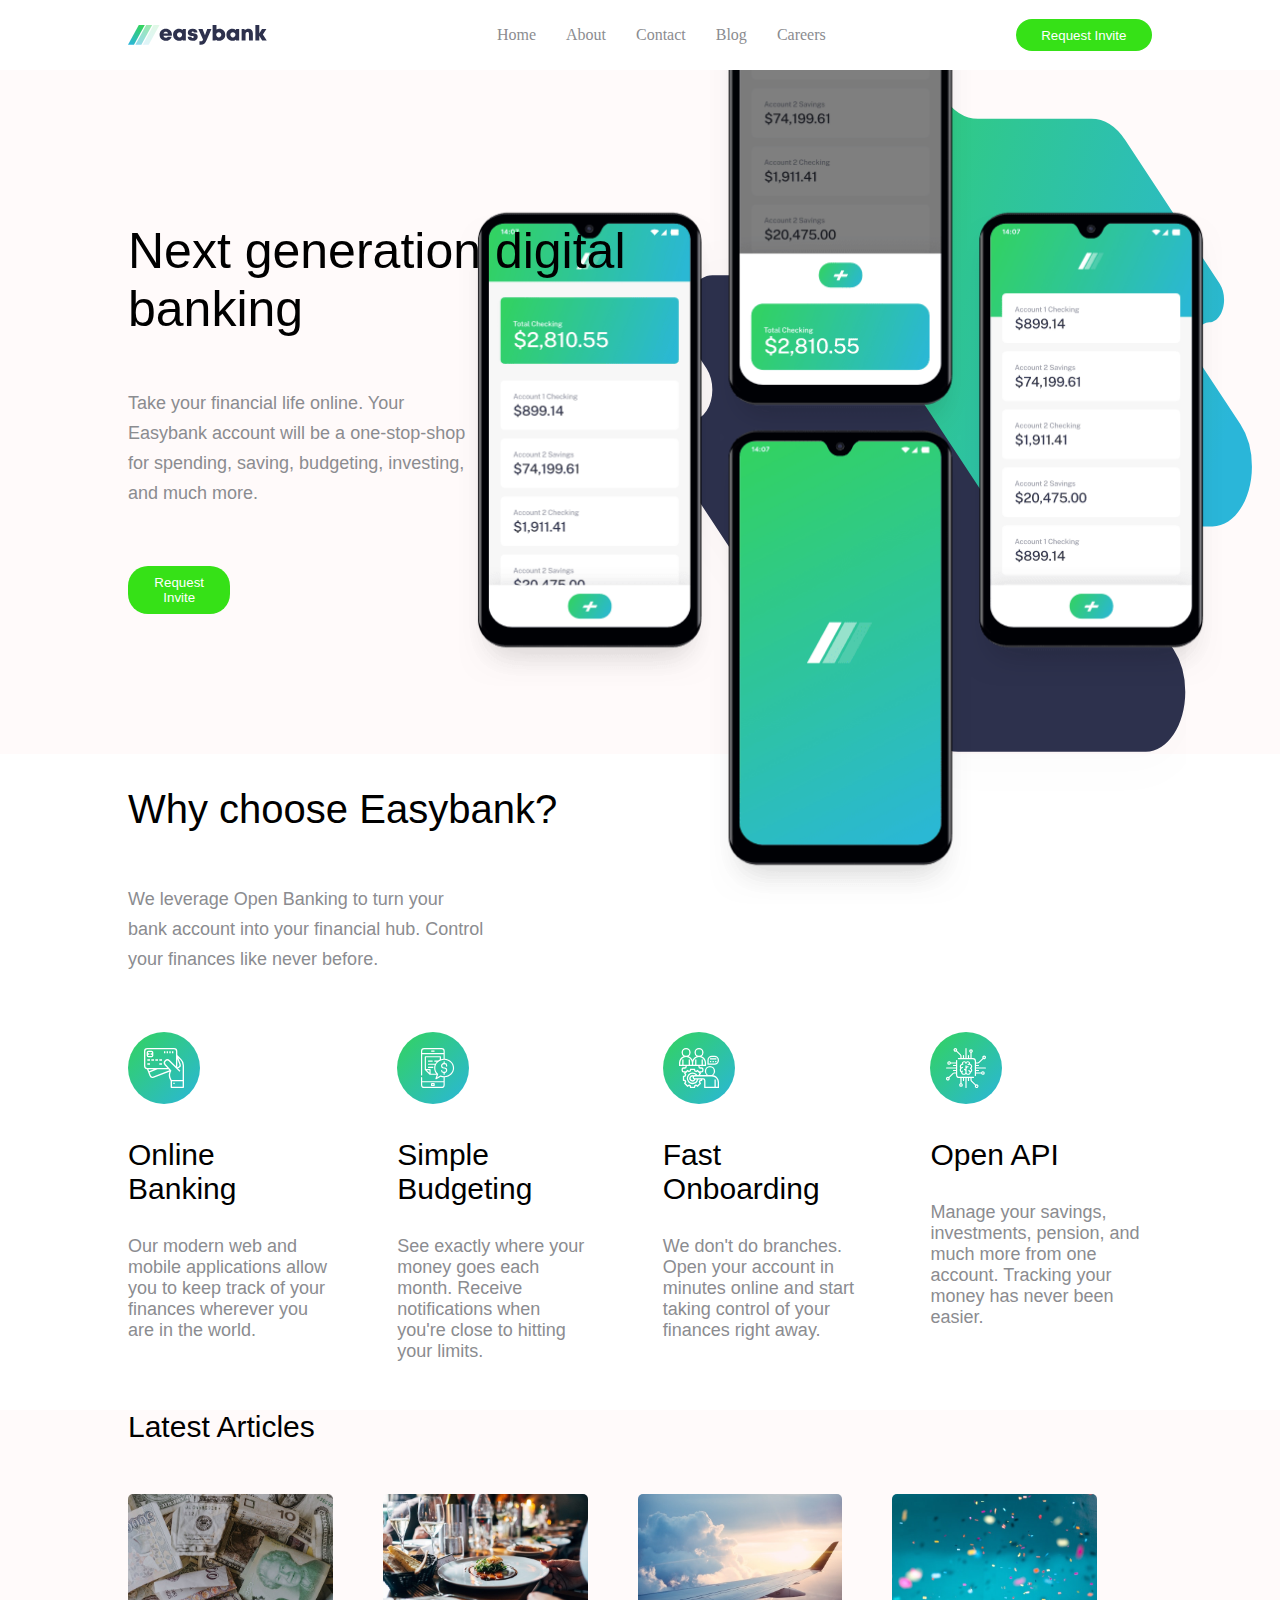
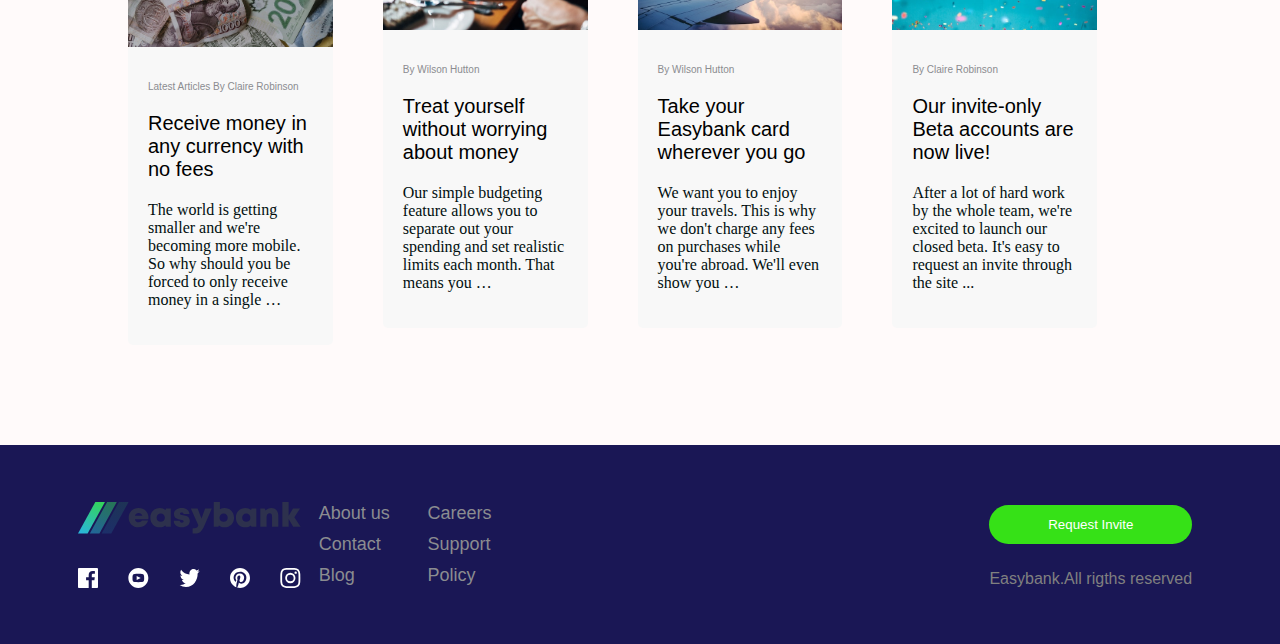
<file: index.html>
<!DOCTYPE html>
<html lang="en">
<head>
    <meta charset="UTF-8">
    <link rel="stylesheet" href="styles.css">
    <meta name="viewport" content="width=device-width, initial-scale=1.0">
    <title>Easy bank</title>
</head>
<body>
    <div class="marg">
        <header class="header">
            <img src="./images/logo.svg" alt="">
            <ul class="list">
                <li><a href="#">Home</a></li>
                <li><a href="#">About</a></li>
                <li><a href="#">Contact</a>
                </li><a href="#">Blog</a></li>
                <li><a href="#">Careers</a></li>
            </ul>
            <button id="btn">Request Invite</button>
        </header>
    </div>
    <div class="box">
        <div class="next">
            <div class="child">
                <p id="heading">Next generation digital banking </p>
                <p id="description">Take your financial life online. Your Easybank account will be a one-stop-shop for spending, saving, budgeting, investing, and much more.</p> 
                <button id="btn1">Request Invite</button>
            </div>
            <div class="images">
                <img id="background_image"src="./images/bg-intro-desktop.svg" alt="">
                <img id="overlapped_image"src="./images/image-mockups.png" alt="">
            </div>
        </div>
    </div>
    <div class="third_container">
        <div class="sub_container">
            <p id="rd_div_headder">Why choose Easybank? </p>
            <p id="rd_div_desc"> We leverage Open Banking to turn your bank account into your financial hub. Control your finances like never before.</p>
        </div>
        <div class="features">
            <div>
                <img src="./images/icon-online.svg" alt="">
                <p id="online_head">Online Banking </p>
                <p id="online_desc">Our modern web and mobile applications allow you to keep track of your finances wherever you are in the world.   </p>
            </div>
            <div>
                <img src="./images/icon-budgeting.svg" alt="">
                <p id="online_head">Simple Budgeting</p>
                <p id="online_desc">See exactly where your money goes each month. Receive notifications when you're close to hitting your limits.</p>
            </div>
            <div>
                <img src="./images/icon-onboarding.svg" alt="">
                <p id="online_head">Fast Onboarding</p>
                <p id="online_desc">We don't do branches. Open your account in minutes online and start taking control of your finances right away. </p>
            </div>
            <div>
                <img src="./images/icon-api.svg" alt="">
                <p id="online_head">Open API</p>
                <p id="online_desc">Manage your savings, investments, pension, and much more from one account. Tracking your money has never been easier.</p>
            </div>  
        </div>
    </div>
    <div class="fourth_container">
        <div class="fourth_div">
            <p id="fourth_head">Latest Articles</p>
            <div class="sub_four">
                <div class="img_container"> 
                    <img id="img_article"src="./images/image-currency.jpg" alt="">
                    <div class="article_sub">
                        <p id="author">Latest Articles By Claire Robinson </p>
                        <p id="article_head">Receive money in any currency with no fees</p>
                        <p id="article_desc">The world is getting smaller and we're becoming more mobile. So why should you be forced to only receive money in a single … </p>
                    </div>
                </div>
                <div class="img_container">
                    <img id="img_article1"src="./images/image-restaurant.jpg" alt="">
                    <div class="article_sub">
                        <p id="author">By Wilson Hutton </p> 
                        <p id="article_head">Treat yourself without worrying about money</p>
                        <p id="article_desc">Our simple budgeting feature allows you to separate out your spending and set realistic limits each month. That means you …</p>
                    </div>
                </div>
                <div class="img_container">
                    <img id="img_article1"src="./images/image-plane.jpg" alt="">
                    <div class="article_sub">
                        <p id="author">By Wilson Hutton </p>
                        <p id="article_head">Take your Easybank card wherever you go</p>
                        <p id="article_desc">We want you to enjoy your travels. This is why we don't charge any fees on purchases while you're abroad. We'll even show you …</p>
                    </div>
                </div>
                <div class="img_container">
                    <img id="img_article1"src="./images/image-confetti.jpg" alt="">
                    <div class="article_sub">
                        <p id="author">By Claire Robinson </p>
                        <p id="article_head">Our invite-only Beta accounts are now live! </p>
                        <p id="article_desc">After a lot of hard work by the whole team, we're excited to launch our closed beta. It's easy to request an invite through the site ... </p>
                    </div>
                </div>
            </div>
        </div>
    </div>
    <footer>
        <div class="footer">
            <div class="logoicons">
                <div class="objects">
                    <img id="logo" src="./images/logo.svg" alt="">
                </div>
                <div class="icons">
                    <img src="./images/icon-facebook.svg" alt="">
                    <img src="./images/icon-youtube.svg" alt="">
                    <img src="./images/icon-twitter.svg" alt="">
                    <img src="./images/icon-pinterest.svg" alt="">
                    <img src="./images/icon-instagram.svg" alt="">
                </div>
            </div>
            <div >
                <ul class="footer_menus">
                    <li id="menus"><a href="#">About us</a></li>
                    <li id="menus"><a href="#">Contact</a></li>
                    <li id="menus"><a href="#">Blog</a></li>
                </ul>
            </div>
            <div>
                <ul class="footer_menus1">
                    <li id="menus"><a href="#">Careers</a></li>
                    <li id="menus"><a href="#">Support</a></li>
                    <li id="menus"><a href="">Policy</a></li>
                </ul>
            </div>
            <div class="copyrights">
                <button id ="btn2">Request Invite</button>
                <p id="menus1">Easybank.All rigths reserved</p>
            </div>
        </div>
    </footer>
</body>
</html>
</file>
<file: styles.css>
.header{
    display: flex;
    justify-content: space-between  ;
    height: 70px;
    margin: 0px 10%;
    align-items: center;
    
}
.box{
    position: relative;
    background-color: rgb(255, 250, 250);
    z-index: -4;
    padding-bottom: 100px;
}
.marg{
    background-color: white;
   
}
.list{
    margin-right: 0px;
    display: flex;
    gap: 30px;
    list-style: none;
}
#heading{
    font-size: 50px;
    font-family: 'Franklin Gothic Medium', 'Arial Narrow', Arial, sans-serif;
}
#description{
    font-family: 'Franklin Gothic Medium', 'Arial Narrow', Arial, sans-serif;
    line-height:30px;
    width: 70%;
    padding-bottom: 40px;
    color: rgb(139, 140, 144);
    font-size: 18px;
}
#btn{ 
    border-radius: 20px;
    padding:0.8% 2.5%;
    background-color: rgb(54, 225, 23);
    color:white;
    border-color:white;
    border-style: none;
}
#background_image{
    height: 130%;
    top:-20px;
    width: 60%;
    position:absolute;
    right:-100px;
    z-index:-2;
    
}
#overlapped_image{
    
    height: 160%;
    position:absolute;
    top: -100px;
    right: -70px;
    z-index: -1;
        
}
#btn1{ 
    border-radius: 20px;
    padding:1.7% 4%;
    background-color: rgb(54, 225, 23);
    color:white;
    border-color:white;
    border-style: none;
    width: 20%;
}
a{
    text-decoration: none;
    color: rgb(139, 140, 144);
}
.child{
    margin-top: 10%;
    flex-direction: column;
    width: 50%;
    margin-right: 230px;
}
.next{
    position: relative;
    display: flex;
    flex-wrap: wrap;
    margin: 0px 10%;
    padding-bottom: 40px;
   
    background-size: cover;
    z-index: -3;
}
body{
    margin: 0;

}
.sub_container{
    
    margin: 0 10%;
    line-height:30px;
    width: 70%;
    padding-bottom: 40px;
}
#rd_div_headder{
    
    font-size: 40px;
    font-family: 'Franklin Gothic Medium', 'Arial Narrow', Arial, sans-serif ;
    padding-bottom: 20px;
}
#rd_div_desc{
    width: 40%;
    font-size: 18px;
    color: rgb(139, 140, 144);
    font-family: 'Franklin Gothic Medium', 'Arial Narrow', Arial, sans-serif;
}
.features{
    display:flex ;
    margin: 0 10%;
    gap: 70px;
    
}
#online_head{
    font-family: 'Franklin Gothic Medium', 'Arial Narrow', Arial, sans-serif;
    font-size: 30px;
}
#online_desc{
    font-size: 18px;
    color: rgb(139, 140, 144);
    
    font-family: 'Franklin Gothic Medium', 'Arial Narrow', Arial, sans-serif ;
    
}
.third_container{
    position: relative;
  
    z-index: -5;
}
.fourth_div{
    margin: 0% 10%;
    padding-bottom: 100px;
    
}
.fourth_container{
    background-color: rgb(255, 250, 250);
   
}
#fourth_head{
    font-family: 'Franklin Gothic Medium', 'Arial Narrow', Arial, sans-serif;
    font-size: 30px;
    padding-bottom: 20px;
}

.sub_four{
    position: relative;
    display: flex;
    flex-wrap: wrap;
    gap: 50px;
    
}
#img_article1{
    height: 40%;
    width:100%
}
#img_article{
   height: 60%;
   width:100%;
}

#author{
    font-size: 10px;
    font-family: 'Franklin Gothic Medium', 'Arial Narrow', Arial, sans-serif;
    color: rgb(139, 140, 144);
}
.img_container{
    overflow: hidden;
    position: relative;
    width: 20%;
    height: 20%;
    background-color:rgb(248, 248, 248);
    border-radius: 5px;
}
.article_sub{
    padding: 20px;
}
#article_head{
    font-size: 20px;
    font-family: 'Franklin Gothic Medium', 'Arial Narrow', Arial, sans-serif;
}
#article_desc{
    color: rgb(1, 15, 15);
}
footer{
    padding: 40px 0;
    background-color: rgb(26, 23, 85);
}
.footer{
    position: relative;
     width: 100%;
     height: 140%;   
    display: flex;
    justify-content: space-evenly;
    object-fit: contain;
    left: -50px;
}
.logoicons{
    gap: 30px;
    justify-content: center;
    display: flex;
    flex-direction: column;
}
.icons{
    display: flex;
    gap:30px;
}
#logo{
    width: 100%;
}
#menus{
    color:white;
}
#menus1{    
    position: relative;
    right: 0px;
    color: gray;
    font-family: 'Franklin Gothic Medium', 'Arial Narrow', Arial, sans-serif;
}
.footer_menus1{

    position: relative;
    left: -280px;
    display: flex;
    flex-direction: column;
    gap: 10px;
    list-style: none;
    font-size: 18px;
    font-family: 'Franklin Gothic Medium', 'Arial Narrow', Arial, sans-serif;
}
.footer_menus{
    position: relative;
    left: -150px;
    display: flex;
    flex-direction: column;
    gap: 10px;
    list-style: none;
    font-size: 18px;
    font-family: 'Franklin Gothic Medium', 'Arial Narrow', Arial, sans-serif;
}
.copyrights{
    display: flex;
    position: relative;
    right: -90px;
    flex-direction: column;
    gap: 10px;
    padding-top: 20px;
}
#btn2{
    padding: 12px 1px;
    border-radius: 20px;
    background-color: rgb(54, 225, 23);
    color:white;
    object-fit: contain;
    border-style: none;
}
</file>
